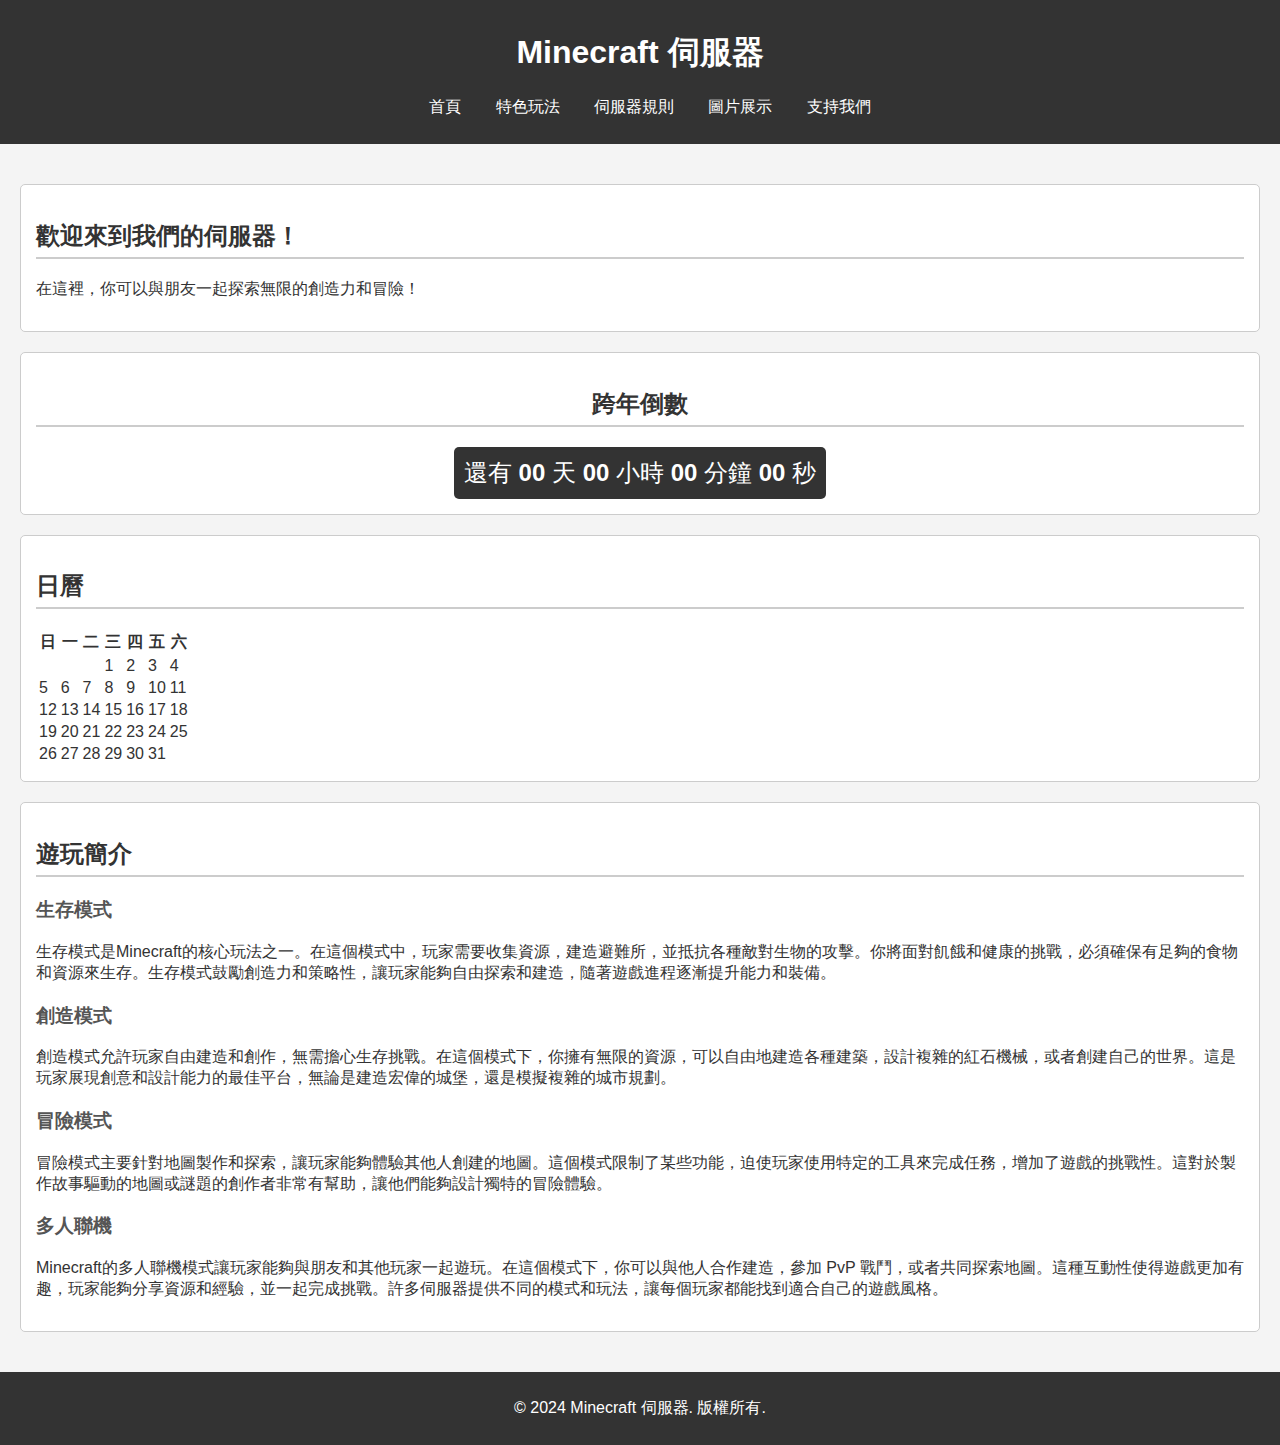
<file: index.html>
<!DOCTYPE html>
<html lang="zh-Hant">
<head>
    <meta charset="UTF-8">
    <meta name="viewport" content="width=device-width, initial-scale=1.0">
    <link rel="stylesheet" href="styles.css">
    <title>Minecraft 伺服器</title>
</head>
<body>
    <header>
        <h1>Minecraft 伺服器</h1>
        <nav>
            <ul>
                <li><a href="index.html">首頁</a></li>
                <li><a href="features.html">特色玩法</a></li>
                <li><a href="rules.html">伺服器規則</a></li>
                <li><a href="gallery.html">圖片展示</a></li>
                <li><a href="support.html">支持我們</a></li>
            </ul>
        </nav>
    </header>

    <main>
        <section>
            <h2>歡迎來到我們的伺服器！</h2>
            <p>在這裡，你可以與朋友一起探索無限的創造力和冒險！</p>
        </section>

        <section id="countdown">
            <h2>跨年倒數</h2>
            <div id="timer">還有 <span id="days">00</span> 天 <span id="hours">00</span> 小時 <span id="minutes">00</span> 分鐘 <span id="seconds">00</span> 秒</div>
        </section>

        <section id="calendar">
            <h2>日曆</h2>
            <div id="calendarContainer" class="calendar-container"></div>
        </section>

        <section id="gameplay-intro">
            <h2>遊玩簡介</h2>
            <div class="category">
                <h3>生存模式</h3>
                <p>生存模式是Minecraft的核心玩法之一。在這個模式中，玩家需要收集資源，建造避難所，並抵抗各種敵對生物的攻擊。你將面對飢餓和健康的挑戰，必須確保有足夠的食物和資源來生存。生存模式鼓勵創造力和策略性，讓玩家能夠自由探索和建造，隨著遊戲進程逐漸提升能力和裝備。</p>
            </div>
            <div class="category">
                <h3>創造模式</h3>
                <p>創造模式允許玩家自由建造和創作，無需擔心生存挑戰。在這個模式下，你擁有無限的資源，可以自由地建造各種建築，設計複雜的紅石機械，或者創建自己的世界。這是玩家展現創意和設計能力的最佳平台，無論是建造宏偉的城堡，還是模擬複雜的城市規劃。</p>
            </div>
            <div class="category">
                <h3>冒險模式</h3>
                <p>冒險模式主要針對地圖製作和探索，讓玩家能夠體驗其他人創建的地圖。這個模式限制了某些功能，迫使玩家使用特定的工具來完成任務，增加了遊戲的挑戰性。這對於製作故事驅動的地圖或謎題的創作者非常有幫助，讓他們能夠設計獨特的冒險體驗。</p>
            </div>
            <div class="category">
                <h3>多人聯機</h3>
                <p>Minecraft的多人聯機模式讓玩家能夠與朋友和其他玩家一起遊玩。在這個模式下，你可以與他人合作建造，參加 PvP 戰鬥，或者共同探索地圖。這種互動性使得遊戲更加有趣，玩家能夠分享資源和經驗，並一起完成挑戰。許多伺服器提供不同的模式和玩法，讓每個玩家都能找到適合自己的遊戲風格。</p>
            </div>
        </section>
    </main>

    <footer>
        <p>&copy; 2024 Minecraft 伺服器. 版權所有.</p>
    </footer>

    <script>
        // 設定倒數日期
        const countdownDate = new Date("Jan 1, 2025 00:00:00").getTime();

        // 每秒更新倒數計時器
        const x = setInterval(function() {
            const now = new Date().getTime();
            const distance = countdownDate - now;

            const days = Math.floor(distance / (1000 * 60 * 60 * 24));
            const hours = Math.floor((distance % (1000 * 60 * 60 * 24)) / (1000 * 60 * 60));
            const minutes = Math.floor((distance % (1000 * 60 * 60)) / (1000 * 60));
            const seconds = Math.floor((distance % (1000 * 60)) / 1000);

            // 顯示結果
            document.getElementById("days").innerHTML = days;
            document.getElementById("hours").innerHTML = hours;
            document.getElementById("minutes").innerHTML = minutes;
            document.getElementById("seconds").innerHTML = seconds;

            // 如果倒數結束，顯示消息
            if (distance < 0) {
                clearInterval(x);
                document.getElementById("timer").innerHTML = "跨年快樂！";
            }
        }, 1000);

        // 生成日曆
        function generateCalendar() {
            const now = new Date();
            const year = now.getFullYear();
            const month = now.getMonth();
            const firstDay = new Date(year, month, 1);
            const lastDay = new Date(year, month + 1, 0);
            const daysInMonth = lastDay.getDate();
            const dayOfWeek = firstDay.getDay();

            let calendarHTML = '<table>';
            calendarHTML += '<tr><th>日</th><th>一</th><th>二</th><th>三</th><th>四</th><th>五</th><th>六</th></tr>';
            calendarHTML += '<tr>';

            // 填充空白格
            for (let i = 0; i < dayOfWeek; i++) {
                calendarHTML += '<td></td>';
            }

            // 填充日期
            for (let day = 1; day <= daysInMonth; day++) {
                const today = new Date();
                if (day === today.getDate() && month === today.getMonth() && year === today.getFullYear()) {
                    calendarHTML += '<td class="today">' + day + '</td>'; // 標記今天的日期
                } else {
                    calendarHTML += '<td>' + day + '</td>';
                }
                if ((day + dayOfWeek) % 7 === 0) {
                    calendarHTML += '</tr><tr>'; // 換行
                }
            }

            calendarHTML += '</tr></table>';
            document.getElementById('calendarContainer').innerHTML = calendarHTML;
        }

        generateCalendar(); // 生成日曆
    </script>
</body>
</html>
</file>
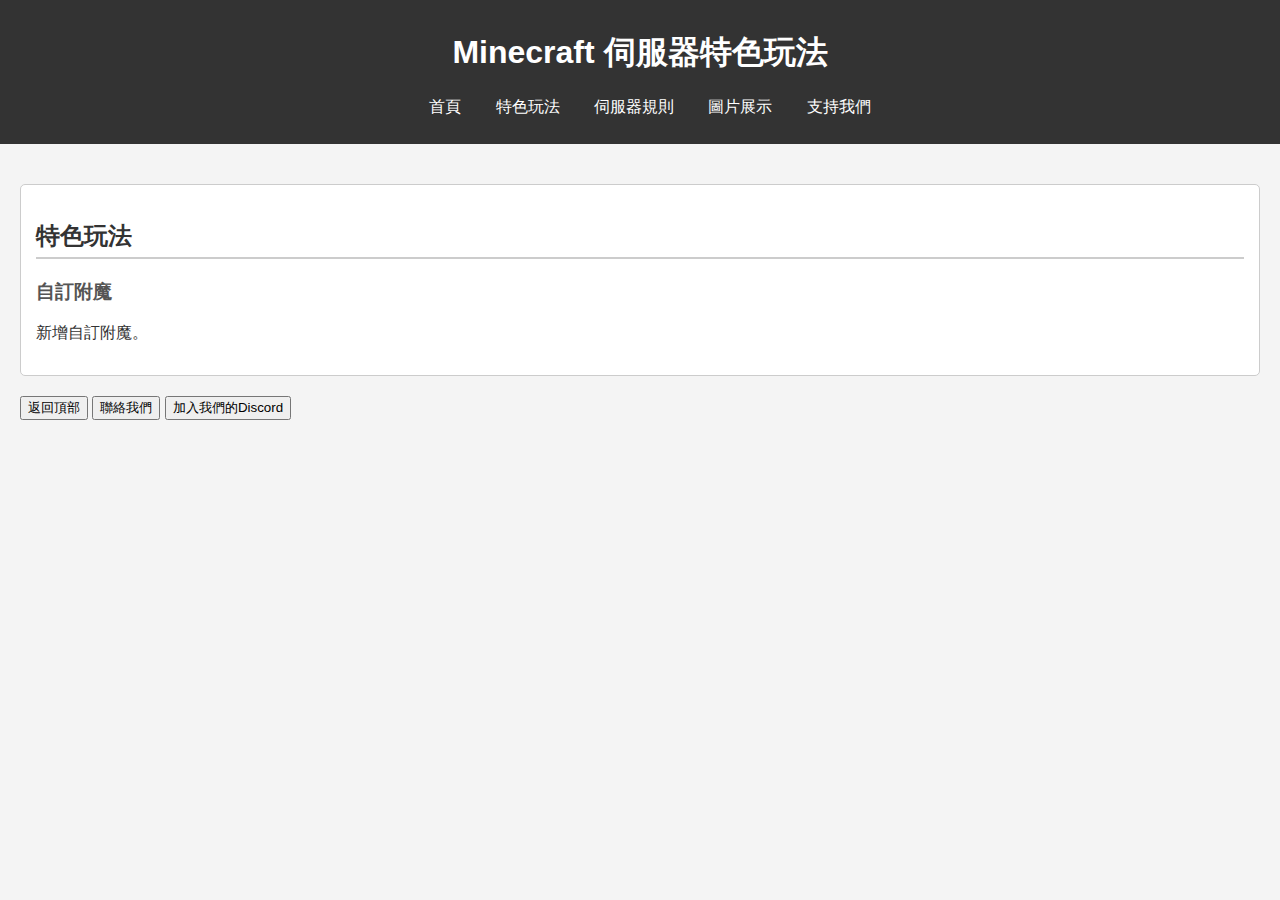
<file: features.html>
<!DOCTYPE html>
<html lang="zh-Hant">
<head>
    <meta charset="UTF-8">
    <meta name="viewport" content="width=device-width, initial-scale=1.0">
    <link rel="stylesheet" href="styles.css">
    <title>Minecraft 伺服器特色玩法</title>
</head>
<body>
    <header>
        <h1>Minecraft 伺服器特色玩法</h1>
        <nav>
            <ul>
                <li><a href="index.html">首頁</a></li>
                <li><a href="features.html">特色玩法</a></li>
                <li><a href="rules.html">伺服器規則</a></li>
                <li><a href="gallery.html">圖片展示</a></li>
                <li><a href="support.html">支持我們</a></li>
            </ul>
        </nav>
    </header>

    <main>
        <section id="features">
            <h2>特色玩法</h2>
            <div class="category">
                <h3>自訂附魔</h3>
                <p>新增自訂附魔。</p>
            </div>
            <!-- 其他玩法介紹可以在這裡添加 -->
        </section>

        <div class="assist-buttons">
            <button onclick="window.scrollTo(0, 0);">返回頂部</button>
            <button onclick="window.location.href='contact.html';">聯絡我們</button>
            <button onclick="window.open('https://discord.gg/gbrxDpVHRn', '_blank');">加入我們的Discord</button>
        </div>
    </main>
</body>
</html>
</file>
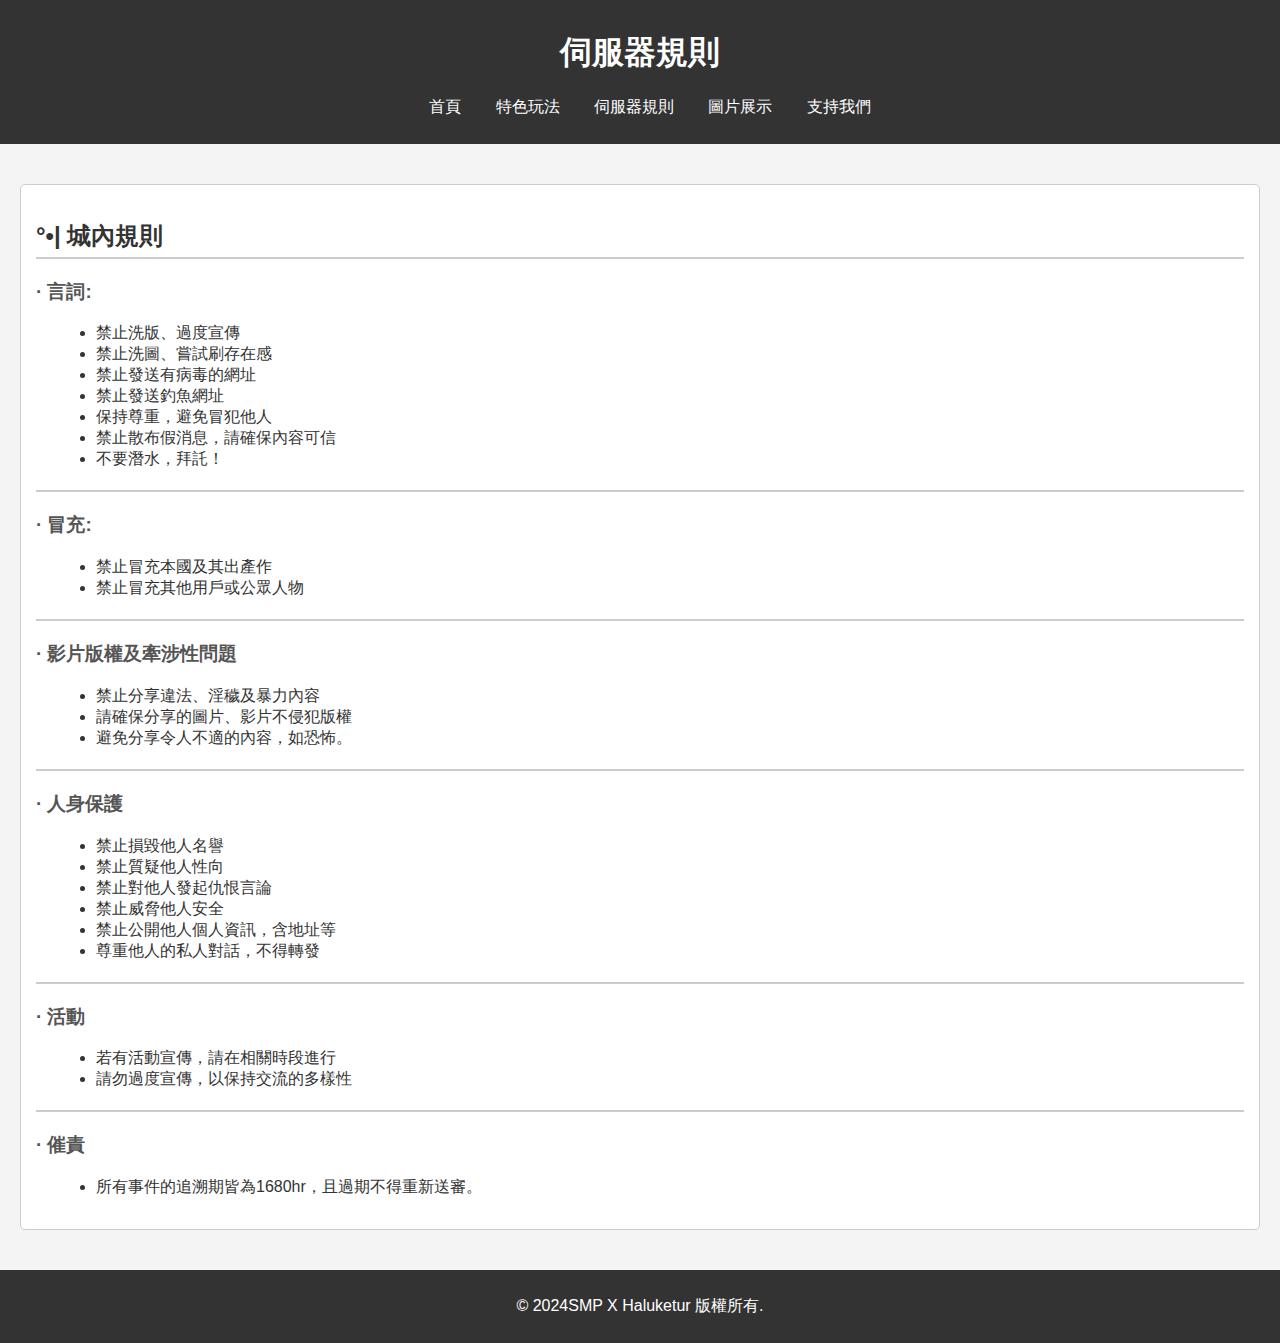
<file: rules.html>
<!DOCTYPE html>
<html lang="zh-Hant">
<head>
    <meta charset="UTF-8">
    <meta name="viewport" content="width=device-width, initial-scale=1.0">
    <link rel="stylesheet" href="styles.css">
    <title>伺服器規則</title>
</head>
<body>
    <header>
        <h1>伺服器規則</h1>
        <nav>
            <ul>
                <li><a href="index.html">首頁</a></li>
                <li><a href="features.html">特色玩法</a></li>
                <li><a href="rules.html">伺服器規則</a></li>
                <li><a href="gallery.html">圖片展示</a></li>
                <li><a href="support.html">支持我們</a></li>
            </ul>
        </nav>
    </header>

    <main>
        <section>
            <h2>°•| 城內規則</h2>

            <h3>· 言詞:</h3>
            <ul>
                <li>禁止洗版、過度宣傳</li>
                <li>禁止洗圖、嘗試刷存在感</li>
                <li>禁止發送有病毒的網址</li>
                <li>禁止發送釣魚網址</li>
                <li>保持尊重，避免冒犯他人</li>
                <li>禁止散布假消息，請確保內容可信</li>
                <li>不要潛水，拜託！</li>
            </ul>

            <hr>

            <h3>· 冒充:</h3>
            <ul>
                <li>禁止冒充本國及其出產作</li>
                <li>禁止冒充其他用戶或公眾人物</li>
            </ul>

            <hr>

            <h3>· 影片版權及牽涉性問題</h3>
            <ul>
                <li>禁止分享違法、淫穢及暴力內容</li>
                <li>請確保分享的圖片、影片不侵犯版權</li>
                <li>避免分享令人不適的內容，如恐怖。</li>
            </ul>

            <hr>

            <h3>· 人身保護</h3>
            <ul>
                <li>禁止損毀他人名譽</li>
                <li>禁止質疑他人性向</li>
                <li>禁止對他人發起仇恨言論</li>
                <li>禁止威脅他人安全</li>
                <li>禁止公開他人個人資訊，含地址等</li>
                <li>尊重他人的私人對話，不得轉發</li>
            </ul>

            <hr>

            <h3>· 活動</h3>
            <ul>
                <li>若有活動宣傳，請在相關時段進行</li>
                <li>請勿過度宣傳，以保持交流的多樣性</li>
            </ul>

            <hr>

            <h3>· 催責</h3>
            <ul>
                <li>所有事件的追溯期皆為1680hr，且過期不得重新送審。</li>
            </ul>

        </section>
    </main>

    <footer>
        <p>&copy; 2024SMP X Haluketur 版權所有.</p>
    </footer>
</body>
</html>
</file>
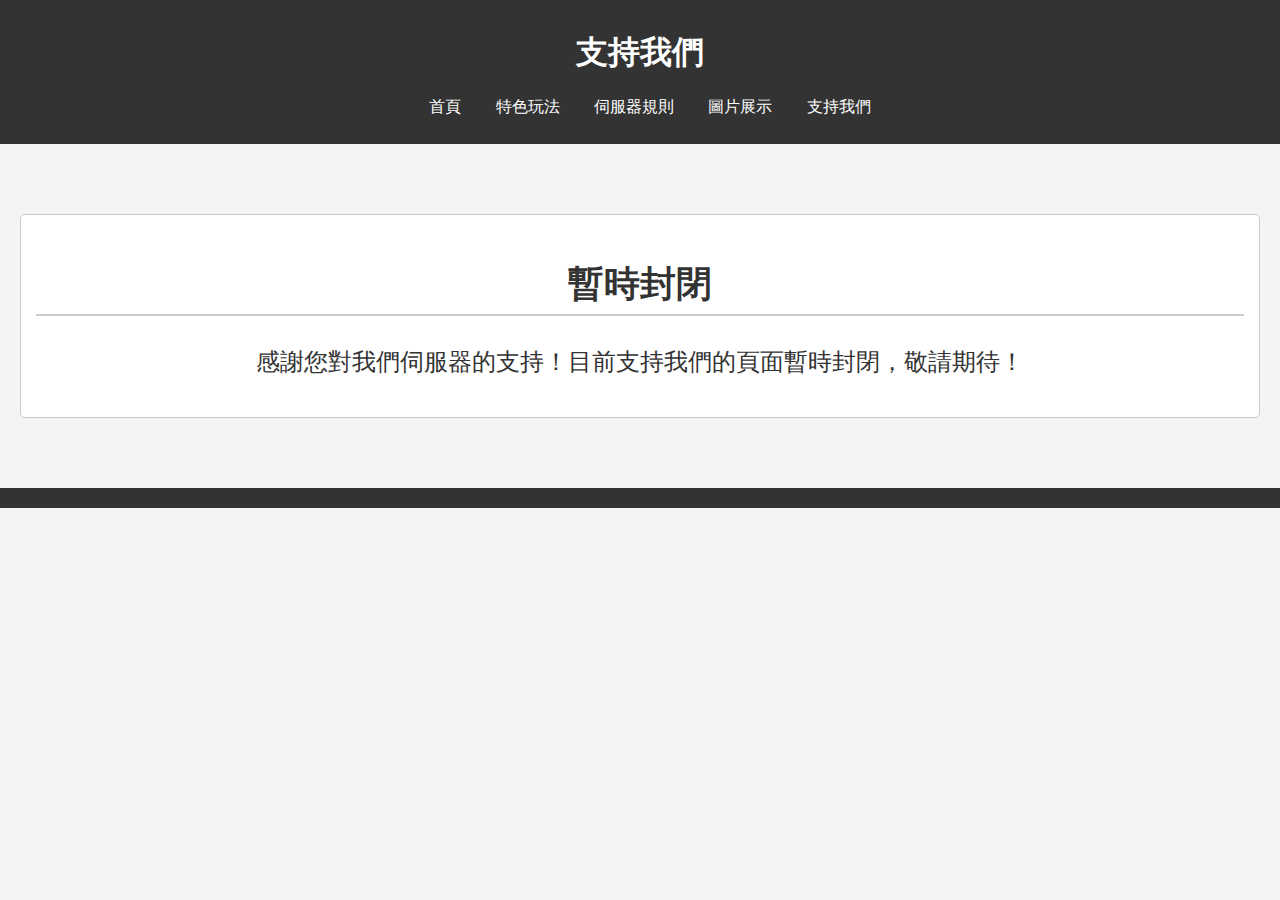
<file: support.html>
<!DOCTYPE html>
<html lang="zh-Hant">
<head>
    <meta charset="UTF-8">
    <meta name="viewport" content="width=device-width, initial-scale=1.0">
    <link rel="stylesheet" href="styles.css">
    <title>支持我們</title>
    <style>
        /* 內嵌樣式，將內容置中 */
        .centered {
            text-align: center;
            margin: 50px 0;
            font-size: 24px;
            color: #333;
        }
    </style>
</head>
<body>
    <header>
        <h1>支持我們</h1>
        <nav>
            <ul>
                <li><a href="index.html">首頁</a></li>
                <li><a href="features.html">特色玩法</a></li>
                <li><a href="rules.html">伺服器規則</a></li>
                <li><a href="gallery.html">圖片展示</a></li>
                <li><a href="support.html">支持我們</a></li>
            </ul>
        </nav>
    </header>

    <main>
        <section class="centered">
            <h2>暫時封閉</h2>
            <p>感謝您對我們伺服器的支持！目前支持我們的頁面暫時封閉，敬請期待！</p>
        </section>
    </main>

    <footer>
    </footer>
</body>
</html>
</file>
<file: styles.css>
/* 全局樣式 */
body {
    font-family: Arial, sans-serif;
    margin: 0;
    padding: 0;
    background-color: #f4f4f4;
    color: #333;
}

header {
    background-color: #333;
    color: #fff;
    padding: 10px 0;
    text-align: center;
}

nav ul {
    list-style-type: none;
    padding: 0;
}

nav ul li {
    display: inline;
    margin: 0 15px;
}

nav ul li a {
    color: #fff;
    text-decoration: none;
}

nav ul li a:hover {
    text-decoration: underline;
}

/* 主體樣式 */
main {
    padding: 20px;
}

/* 伺服器規則樣式 */
section {
    margin: 20px 0;
    padding: 15px;
    background-color: #fff;
    border: 1px solid #ccc;
    border-radius: 5px;
}

h2 {
    color: #333;
    border-bottom: 2px solid #ccc;
    padding-bottom: 5px;
}

h3 {
    color: #555;
}

ul {
    margin-left: 20px;
    list-style-type: disc;
}

/* 支持我們的部分樣式 */
.centered {
    text-align: center;
    margin: 50px 0;
    font-size: 24px;
    color: #333;
}

/* 圖片展示樣式 */
.gallery {
    display: flex;
    flex-wrap: wrap;
    justify-content: center;
    gap: 10px;
}

.gallery img {
    max-width: 200px; /* 可以根據需要調整 */
    border-radius: 5px;
    box-shadow: 0 2px 5px rgba(0, 0, 0, 0.2);
}

/* 倒數計時器樣式 */
#countdown {
    text-align: center;
    margin: 20px 0;
    font-family: Arial, sans-serif;
}

#timer {
    font-size: 24px;
    color: #fff;
    background-color: #333;
    padding: 10px;
    border-radius: 5px;
    display: inline-block;
}

#timer span {
    font-weight: bold;
}

/* 自定義樣式 */
hr {
    border: 1px solid #ccc;
    margin: 20px 0;
}

/* 頁腳樣式 */
footer {
    text-align: center;
    padding: 10px 0;
    background-color: #333;
    color: #fff;
    position: relative;
    bottom: 0;
    width: 100%;
}
</file>
